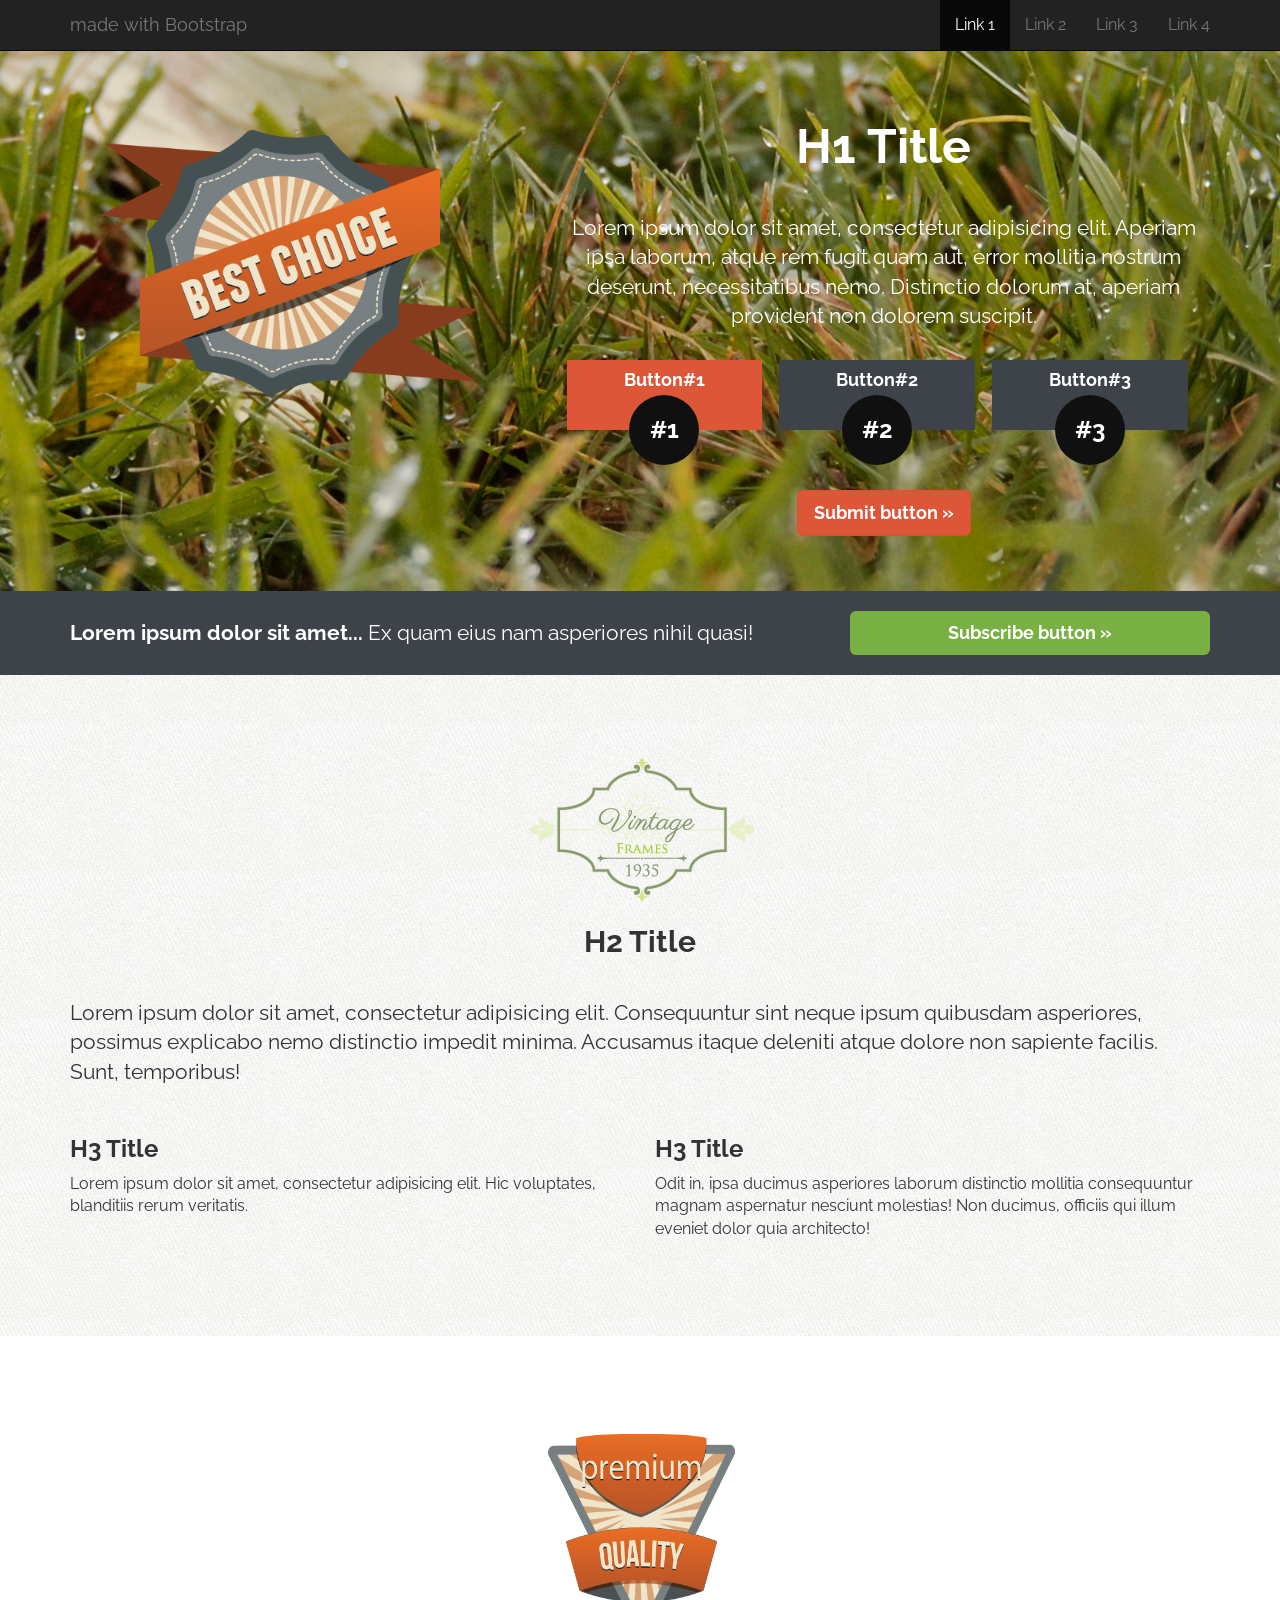
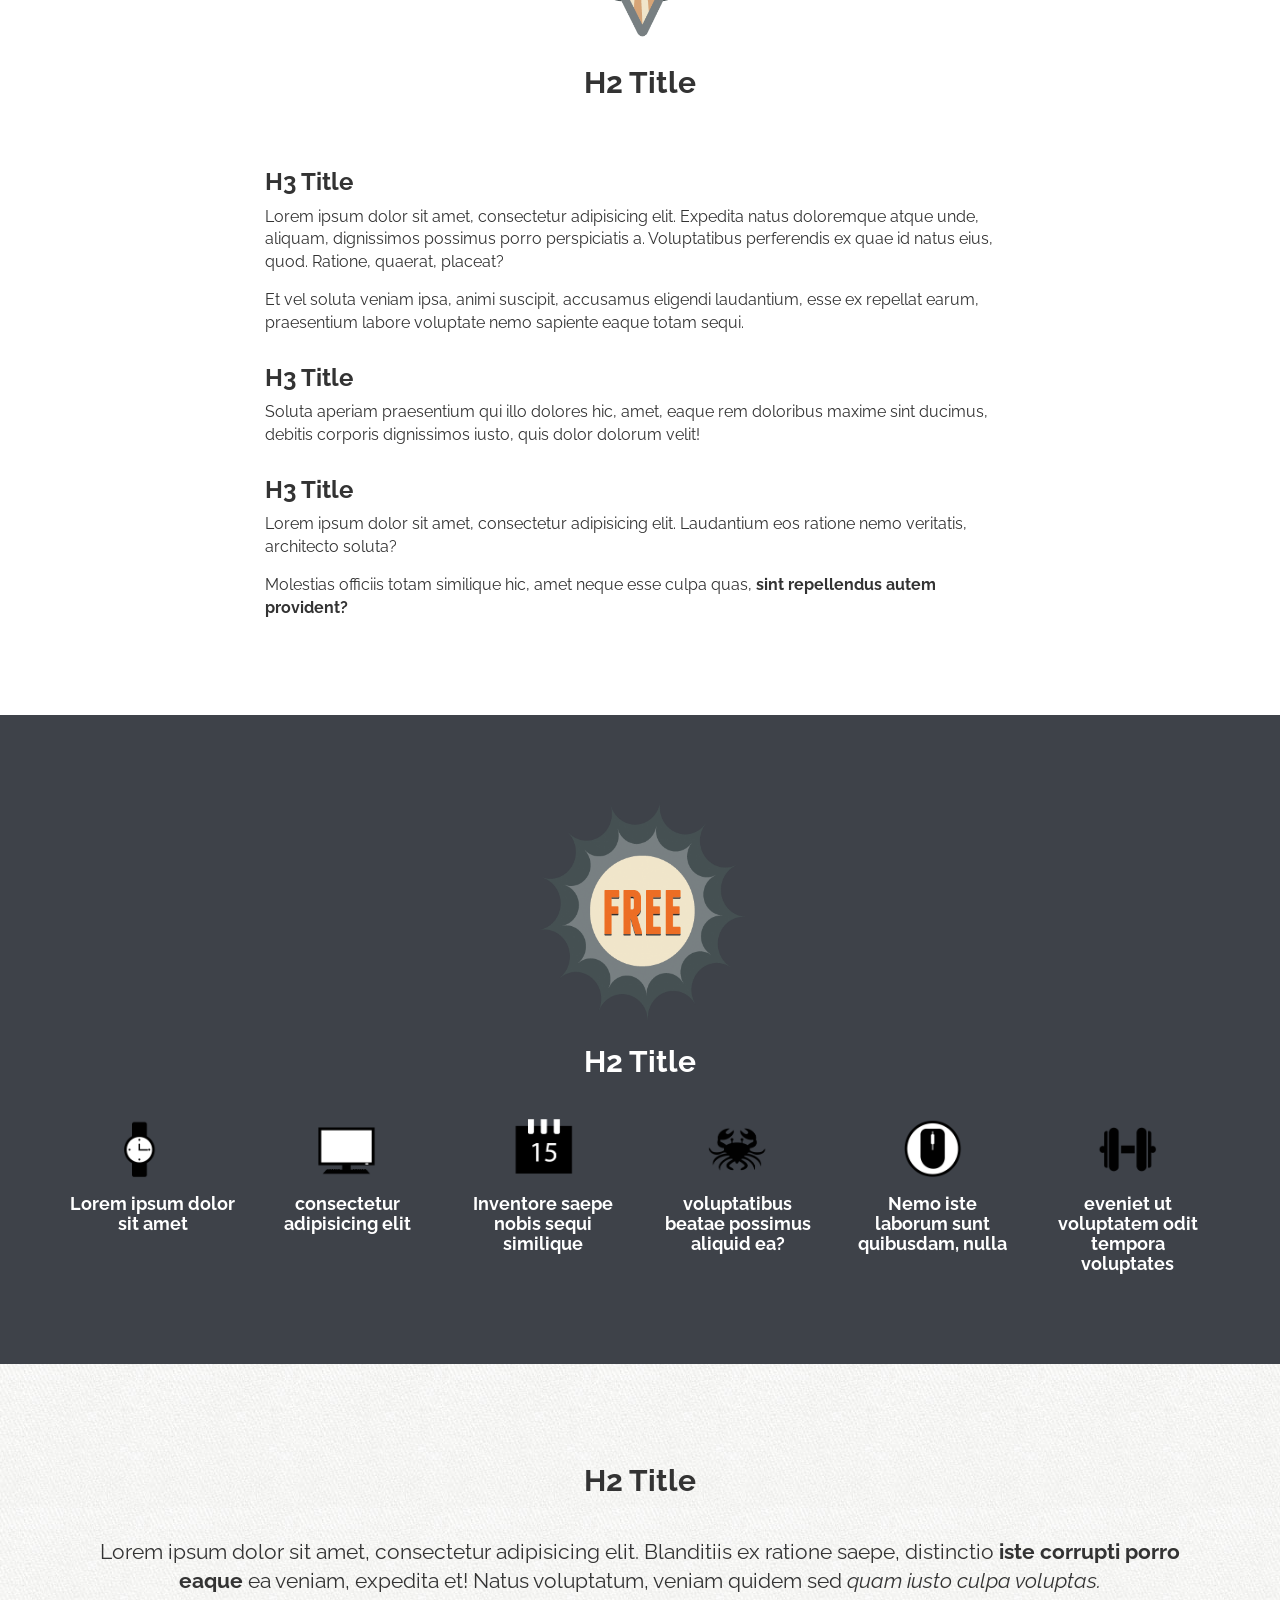
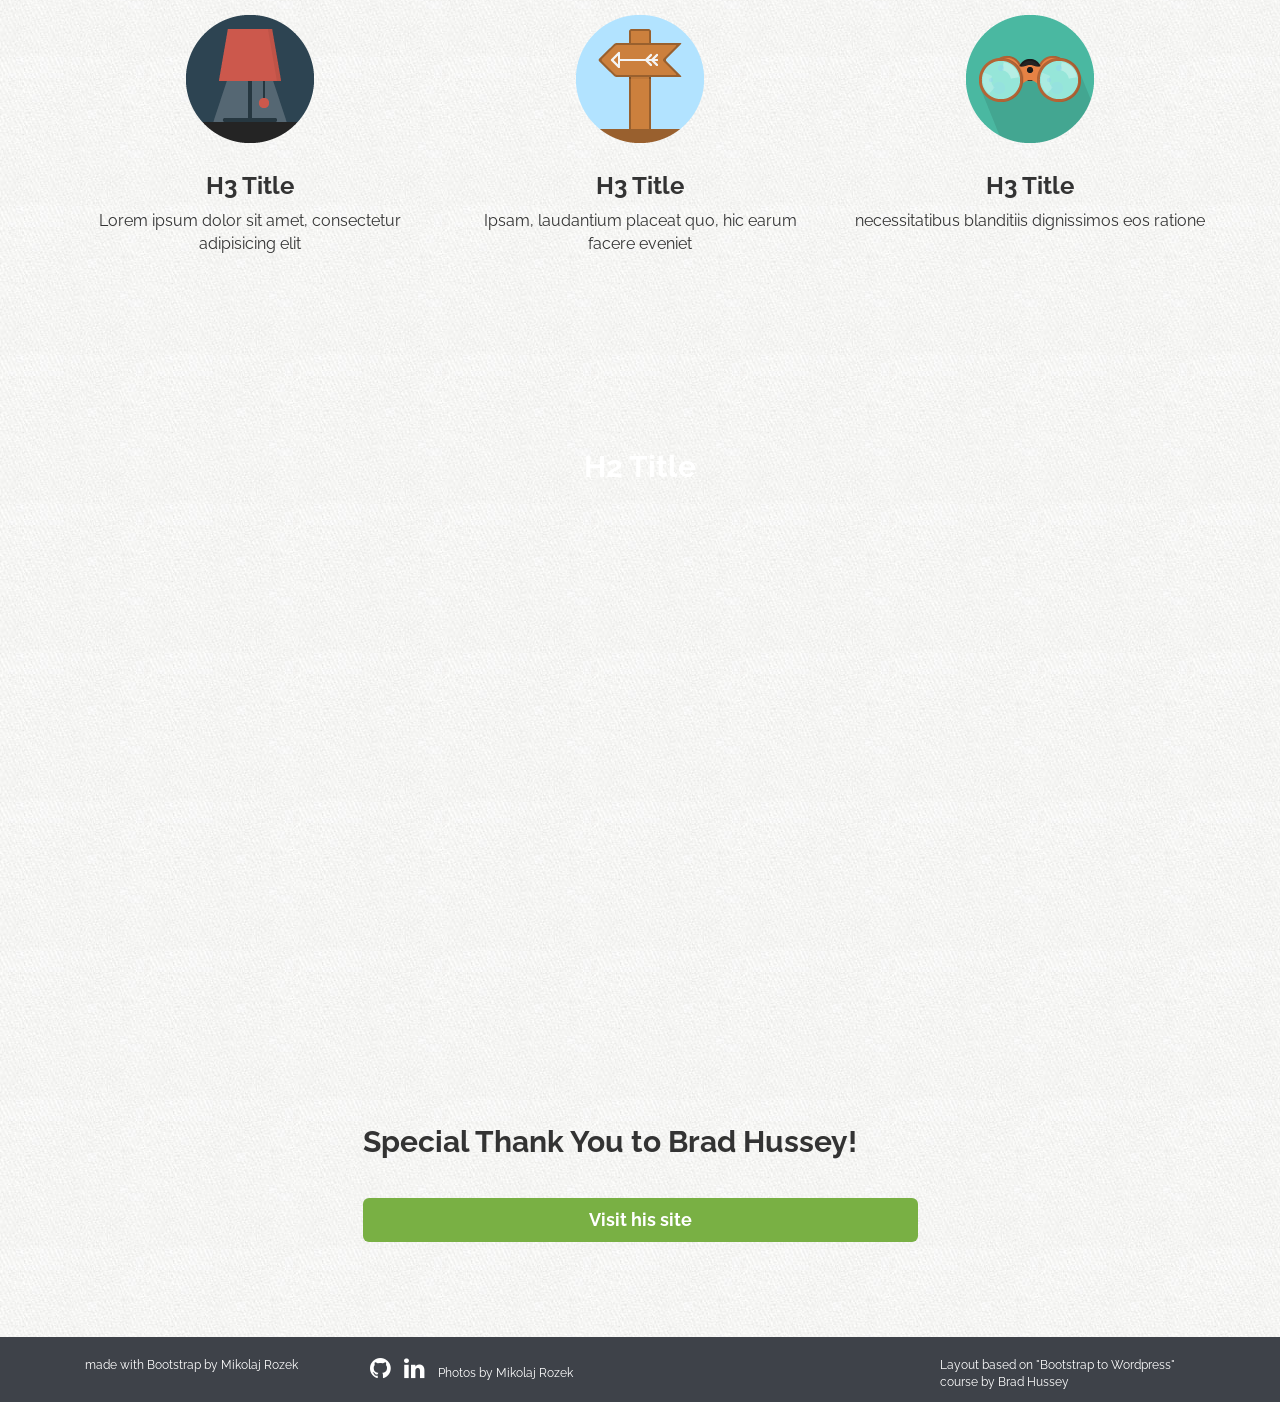
<file: bootstrap/index.html>
<!DOCTYPE html>

<html>
<head>
	<meta charset="utf-8">
	<meta name="viewport" content="width=device-width, initial-scale=1">
	<meta name="description" content="based on Bootstrap to Wordpress by Brad Hussey">
	<meta name="author" content="Mikolaj Rozek">
	<title>Bootstrap Layout</title>
	<link href="assets/css/bootstrap.min.css" rel="stylesheet">
	<link href="assets/css/font-awesome/css/font-awesome.min.css" rel="stylesheet">
	<link href="assets/css/custom.css" rel="stylesheet">
	<link href='http://fonts.googleapis.com/css?family=Raleway:400,700' rel='stylesheet' type='text/css'>
	
	<!-- HTML5 shiv and Respond.js IE8 support of HTML5 elements and media queries -->
	<!--[if lt IE 9]>
	<script src="https://oss.maxcdn.com/html5shiv/3.7.2/html5shiv.min.js"></script>
	<script src="https://oss.maxcdn.com/respond/1.4.2/respond.min.js"></script>
	<![endif]-->

</head>
<body>

	<header class="site-header" role="banner">
		<div class="navbar-wrapper">
			<div class="navbar navbar-inverse navbar-fixed-top" role="navigation">
				<div class="container">
					<div class="navbar-header">
						<button type="button" class="navbar-toggle" data-toggle="collapse" data-target=".navbar-collapse">
							<span class="sr-only">Toggle navigation</span>
							<span class="icon-bar"></span>
							<span class="icon-bar"></span>
							<span class="icon-bar"></span>
						</button>
                        <a class="navbar-brand" href="#"><p>made with Bootstrap</p></a>
					</div>
					<div class="navbar-collapse collapse">
						<ul class="nav navbar-nav navbar-right">
							<li class="active"><a href="#">Link 1</a></li>
							<li><a href="#">Link 2</a></li>
							<li><a href="#">Link 3</a></li>
							<li><a href="#">Link 4</a></li>
						</ul>
					</div>
				</div>
			</div>
		
		</div>
	</header>
   
    <section id="hero" data-type="background" data-speed="5">
    	<article>
    		<div class="container clearfix">
    			<div class="row">
    				<div class="col-sm-5">
		    			<img src="assets/img/logo-badge-1.png" alt="Bootstrap" class="logo">
    				</div>
		    		<div class="col-sm-7 hero-text">
			    		<h1>H1 Title</h1>
			            <p class="lead">Lorem ipsum dolor sit amet, consectetur adipisicing elit. Aperiam ipsa laborum, atque rem fugit quam aut, error mollitia nostrum deserunt, necessitatibus nemo. Distinctio dolorum at, aperiam provident non dolorem suscipit.</p>
			            <div id="price-timeline">
			            	<div class="price active">
			            		<h4>Button#1</h4>
			            		<span>#1</span>
			            	</div>
			            	<div class="price">
			            		<h4>Button#2</h4>
			            		<span>#2</span>
			            	</div>
			            	<div class="price">
			            		<h4>Button#3</h4>
			            		<span>#3</span>
			            	</div>
			            </div>
			            <p><a class="btn btn-lg btn-danger" href="#" role="button">Submit button &raquo;</a></p>
		    		</div>
    			</div>
    		</div>
    	</article>
    </section>
    
    <section id="optin">
		<div class="container">
			<div class="row">
			
				<div class="col-sm-8">
					<p class="lead"><strong>Lorem ipsum dolor sit amet...</strong> Ex quam eius nam asperiores nihil quasi!</p>
				</div>
				<div class="col-sm-4">
					<button class="btn btn-success btn-lg btn-block">Subscribe button &raquo;</button>
				</div>
			</div>
		</div>
    </section>
    
	<section id="vintage">
		<div class="container">
			<div class="section-header">
				<img src="assets/img/vintage-01.png" alt="Chart">
				<h2>H2 Title</h2>
			</div>
			<p class="lead">Lorem ipsum dolor sit amet, consectetur adipisicing elit. Consequuntur sint neque ipsum quibusdam asperiores, possimus explicabo nemo distinctio impedit minima. Accusamus itaque deleniti atque dolore non sapiente facilis. Sunt, temporibus!</p>
			<div class="row">
				<div class="col-sm-6">
					<h3>H3 Title</h3>
					<p>Lorem ipsum dolor sit amet, consectetur adipisicing elit. Hic voluptates, blanditiis rerum veritatis. </p>
				</div>
				<div class="col-sm-6">
					<h3>H3 Title</h3>
					<p>Odit in, ipsa ducimus asperiores laborum distinctio mollitia consequuntur magnam aspernatur nesciunt molestias! Non ducimus, officiis qui illum eveniet dolor quia architecto!</p>
				</div>
			</div>
		</div>
	</section>
	<section id="quality">
		<div class="container">
			<div class="section-header">
				<img src="assets/img/logo-badge-2.png" alt="Quality Badge" height="230" width="210">
				<h2>H2 Title</h2>
			</div>
			<div class="row">
				<div class="col-sm-8 col-sm-offset-2">
					<h3>H3 Title</h3>
					<p>Lorem ipsum dolor sit amet, consectetur adipisicing elit. Expedita natus doloremque atque unde, aliquam, dignissimos possimus porro perspiciatis a. Voluptatibus perferendis ex quae id natus eius, quod. Ratione, quaerat, placeat?</p>
					<p>Et vel soluta veniam ipsa, animi suscipit, accusamus eligendi laudantium, esse ex repellat earum, praesentium labore voluptate nemo sapiente eaque totam sequi.</p>

					<h3>H3 Title</h3>
					<p>Soluta aperiam praesentium qui illo dolores hic, amet, eaque rem doloribus maxime sint ducimus, debitis corporis dignissimos iusto, quis dolor dolorum velit!</p>

					<h3>H3 Title</h3>
					<p>Lorem ipsum dolor sit amet, consectetur adipisicing elit. Laudantium eos ratione nemo veritatis, architecto soluta?</p>
					<p> Molestias officiis totam similique hic, amet neque esse culpa quas, <strong>sint repellendus autem provident?</strong></p>

				</div>
			</div>
		</div>
	</section>
	<section id="features">
		<div class="container">
			<div class="section-header">
				<img src="assets/img/logo-badge-3.png" alt="Free Badge" height="230" width="210">
				<h2>H2 Title</h2>
			</div>
			<div class="row">
				<div class="col-sm-2">
					<i class="ci ci-watch"></i>
					<h4>Lorem ipsum dolor sit amet</h4>
				</div>
				<div class="col-sm-2">
					<i class="ci ci-computer"></i>
					<h4>consectetur adipisicing elit</h4>
				</div>
				<div class="col-sm-2">
					<i class="ci ci-calendar"></i>
					<h4>Inventore saepe nobis sequi similique</h4>
				</div>
				<div class="col-sm-2">
					<i class="ci ci-crab"></i>
					<h4>voluptatibus beatae possimus aliquid ea?</h4>
				</div>
				<div class="col-sm-2">
					<i class="ci ci-mouse"></i>
					<h4>Nemo iste laborum sunt quibusdam, nulla</h4>
				</div>
				<div class="col-sm-2">
					<i class="ci ci-dumbell"></i>
					<h4>eveniet ut voluptatem odit tempora voluptates</h4>
				</div>
			</div>
		</div>
	</section>
	<section id="projects">
		<div class="container">
			<h2>H2 Title</h2>
            <p class="lead">Lorem ipsum dolor sit amet, consectetur adipisicing elit. Blanditiis ex ratione saepe, distinctio <strong>iste corrupti porro eaque</strong> ea veniam, expedita et! Natus voluptatum, veniam quidem sed <em>quam iusto culpa voluptas.</em></p>
			<div class="row">
				<div class="col-sm-4">
					<img src="assets/img/lamp_128px.png" alt="Design">
					<h3>H3 Title</h3>
					<p>Lorem ipsum dolor sit amet, consectetur adipisicing elit</p>
				</div>
				<div class="col-sm-4">
					<img src="assets/img/direction_sign_128px.png" alt="Code">
					<h3>H3 Title</h3>
					<p>Ipsam, laudantium placeat quo, hic earum facere eveniet</p>
				</div>
				<div class="col-sm-4">
					<img src="assets/img/binoculars_128px.png" alt="CMS">
					<h3>H3 Title</h3>
					<p>necessitatibus blanditiis dignissimos eos ratione</p>
				</div>
			</div>
		</div>
	</section>
	<section id="video">
		<div class="container">
			<div class="row">
				<div class="col-sm-8 col-sm-offset-2">
					<h2>H2 Title</h2>
					<iframe width="100%" height="415" src="https://www.youtube.com/embed/6JrOwouaTAg" frameborder="0" allowfullscreen></iframe>
				</div>
			</div>	
		</div>
	</section>

	<section id="thanks">
		<div class="container">
			<div class="row">
				<div class="col-sm-6 col-sm-offset-3">
					<h2><strong>Special Thank You to Brad Hussey!</strong></h2>
					<p><a href="https://www.bradhussey.ca/" class="btn btn-lg btn-block btn-success">Visit his site</a></p>
				</div>
			</div>
		</div>
	</section>

	<footer>
		<div class="container">
			<div class="col-sm-3">
				<p><a href="https://mikolajrozek.github.io/portfolio/index.html">made with Bootstrap by Mikolaj Rozek</a></p>
			</div>
			<div class="col-sm-6">
				<nav>
					<ul class="list-unstyled list-inline">
						<li><a href="https://github.com/mikolajrozek"><i class="fa fa-github"></i></a></li>
						<li><a href="https://www.linkedin.com/in/mikolajrozek/"><i class="fa fa-linkedin"></i></a></li>
						<li>Photos by Mikolaj Rozek</li>
					</ul>
				</nav>
			</div>
			<div class="col-sm-3">
				<p class="pull-right">Layout based on "Bootstrap to Wordpress" course by <a href="https://www.bradhussey.ca/">Brad Hussey</a></p>
			</div>
		</div>
	</footer>
   
    <script src="//ajax.googleapis.com/ajax/libs/jquery/1.11.1/jquery.min.js"></script>
    <script src="assets/js/jquery-2.1.1.min.js"></script>
    <script src="assets/js/bootstrap.min.js"></script>
    
    <script src="assets/js/main.js"></script>

  
</body>
</html>
</file>
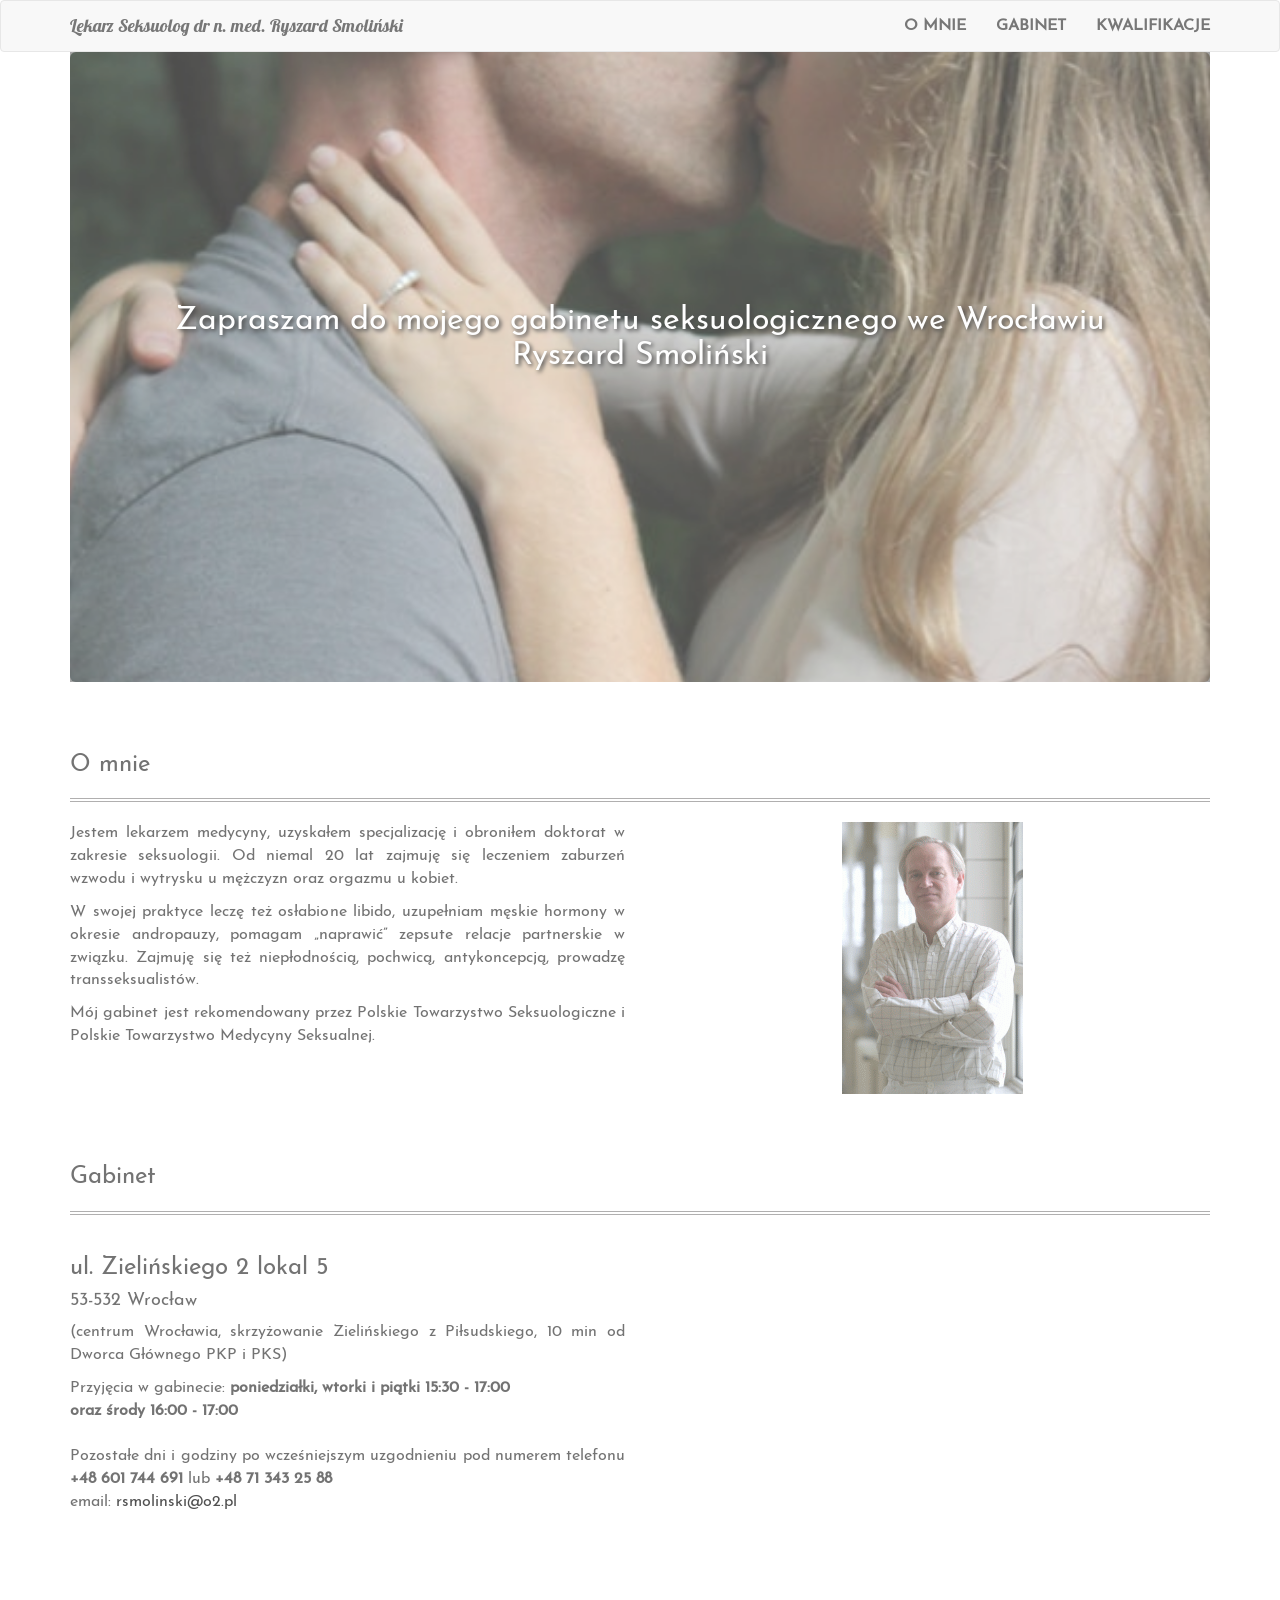
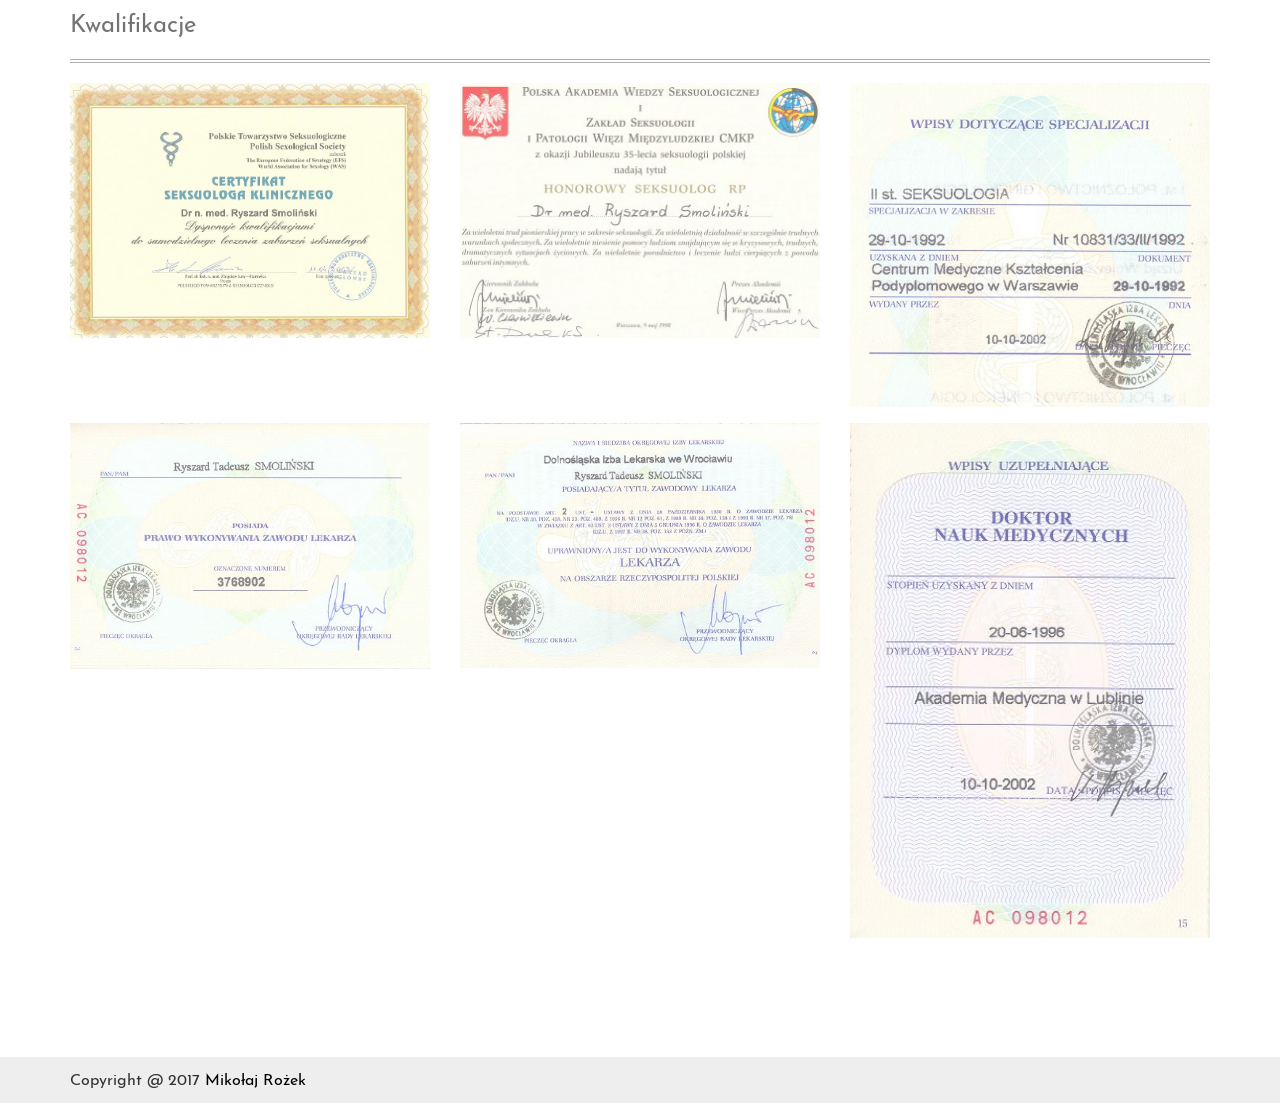
<file: rysiu/index.html>
<!DOCTYPE html>
<html>
<head>
    <meta charset="UTF-8">
    <meta name="viewport" content="width=device-width, initial-scale=1.0">
    <title>Seksuolog Wrocław - dr n. med. Ryszard Smoliński</title>

<!--    <link href="https://fonts.googleapis.com/css?family=Lobster" rel="stylesheet">
    <link href="https://fonts.googleapis.com/css?family=Josefin+Sans:400,600" rel="stylesheet">-->

    <link rel="stylesheet" href="https://maxcdn.bootstrapcdn.com/bootstrap/3.3.7/css/bootstrap.min.css" integrity="sha384-BVYiiSIFeK1dGmJRAkycuHAHRg32OmUcww7on3RYdg4Va+PmSTsz/K68vbdEjh4u" crossorigin="anonymous">

    <link rel="stylesheet" type="text/css" href="style.css">

</head>
    <body>
        <header>
            <nav class="navbar navbar-default" >
                <div class="container">
                   <div class="navbar-header">
                        <span class="navbar-brand"><p>Lekarz Seksuolog
                                dr n. med. Ryszard Smoliński</p></span>
                    </div>
                    <ul class="nav navbar-nav navbar-right">
                       <li><a href="#about">O mnie</a></li>
                        <li><a href="#office">Gabinet</a></li>
                        <li><a href="#qualifications">Kwalifikacje</a></li>
                    </ul>
                </div>
            </nav>
        </header>

        <main>
            <div class="container">
            <div class="bkg">
            <div class="jumbotron" data-type="background" data-speed="5">
                <div class="container">
                    <div class="row">
                        <h1 class="greeting">Zapraszam do mojego gabinetu seksuologicznego we Wrocławiu <br> Ryszard Smoliński</h1>
                    </div>
                </div>
            </div>
            </div>
            </div>
            <section class="about_me hideme">
                    <div class="container">
                        <div class="row">
                            <div id="about" class="col-xs-12 col-sm-12 col-md-12">
                                <h3>O mnie</h3>
                                    <hr class="style1">
                            </div>
                            <article class="col-xs-12 col-sm-12 col-md-6">
                                <p>Jestem lekarzem medycyny, uzyskałem specjalizację i obroniłem doktorat w
                                zakresie seksuologii. Od niemal 20 lat zajmuję się leczeniem zaburzeń wzwodu
                                i wytrysku u mężczyzn oraz orgazmu u kobiet.</p>
                                <p>W swojej praktyce leczę też
                                osłabione libido, uzupełniam męskie hormony w okresie andropauzy, pomagam
                                „naprawić” zepsute relacje partnerskie w związku. Zajmuję się też
                                    niepłodnością, pochwicą, antykoncepcją, prowadzę transseksualistów. </p>
                                <p>Mój gabinet jest rekomendowany przez Polskie Towarzystwo Seksuologiczne i
                                    Polskie Towarzystwo Medycyny Seksualnej.</p>
                            </article>
                            <div class="photo col-xs-12 col-sm-12 col-md-6">
                            </div>
                        </div>
                    </div>
            </section>

            <section class="office hideme">
                <div class="container">
                    <div class="row">
                        <div id="office" class="col-xs-12 col-sm-12 col-md-12">
                            <h3>Gabinet</h3>
                                <hr class="style1">
                        </div>
                        <div class="hours col-xs-12 col-sm-12 col-md-6">
                            <h3>ul. Zielińskiego 2 lokal 5</h3>
                            <h4>53-532 Wrocław</h4>
                            <p>
                                (centrum Wrocławia, skrzyżowanie Zielińskiego z Piłsudskiego,
                                10 min od Dworca Głównego PKP i PKS)
                           </p>
                            <p>Przyjęcia w gabinecie: <strong>poniedziałki, wtorki i piątki 15:30 - 17:00
                                    <br>
                                    oraz środy 16:00 - 17:00</strong><br>
                                    <br>
                                    Pozostałe dni i godziny po wcześniejszym uzgodnieniu pod numerem telefonu <strong>+48 601 744 691</strong> lub <strong>+48 71 343 25 88</strong><br>
                                    email: <a href="mailto:rsmolinski@o2.pl" target="_blank">rsmolinski@o2.pl</a></p>
                        </div>
                        <div class="map col-xs-12 col-sm-12 col-md-6">
                            <iframe src="https://www.google.com/maps/embed?pb=!1m18!1m12!1m3!1d2505.3511020533665!2d17.023416515932006!3d51.10198194808478!2m3!1f0!2f0!3f0!3m2!1i1024!2i768!4f13.1!3m3!1m2!1s0x470fc26d7e86a4e9%3A0xa712d23ac9b51b45!2zWmllbGnFhHNraWVnbyAyLCBXcm9jxYJhdw!5e0!3m2!1spl!2spl!4v1511300930000" width="555" height="300" frameborder="0" style="border: 0" allowfullscreen></iframe>
                        </div>
                    </div>
                </div>
            </section>

            <section class="qualifications hideme">
                <div class="container">
                    <div class="row">
                        <div  id="qualifications" class="col-xs-12 col-sm-12 col-md-12">
                            <h3>Kwalifikacje</h3>
                                <hr class="style1">
                        </div>
                        <div class="col-xs-1 col-sm-4 col-md-4 img-responsive">
                            <a href="img/cert_1.jpg" target="_blank">
                                <img src="img/cert_1.jpg" alt="Certyfikat">
                            </a>
                        </div>
                        <div class="col-xs-12 col-sm-4 col-md-4 img-responsive">
                            <a href="img/cert_2.jpg" target="_blank">
                                <img src="img/cert_2.jpg" alt="placeholder">
                            </a>
                        </div>
                        <div class="col-xs-12 col-sm-4 col-md-4 img-responsive">
                            <a href="img/cert_6.jpg" target="_blank">
                                <img src="img/cert_6.jpg" alt="placeholder">
                            </a>
                        </div>
                        <div class="col-xs-12 col-sm-4 col-md-4 img-responsive">
                            <a href="img/cert_4.jpg" target="_blank">
                                <img src="img/cert_4.jpg" alt="placeholder">
                            </a>
                        </div>
                        <div class="col-xs-12 col-sm-4 col-md-4 img-responsive">
                           <a href="img/cert_5.jpg" target="_blank">
                                <img src="img/cert_5.jpg" alt="placeholder">
                            </a>
                        </div>
                        <div class="col-xs-12 col-sm-4 col-md-4 img-responsive">
                            <a href="img/cert_3.jpg" target="_blank">
                                <img src="img/cert_3.jpg" alt="placeholder">
                            </a>
                        </div>
                    </div>
                </div>
            </section>
        </main>

        <footer>
            <div class="container">
                <div class="row">
                    <div class="copyright col-xs-12 col-sm-4 col-md-4">
                        <p>Copyright @ 2017 <a href="https://mikolajrozek.github.io/portfolio/index.html">Mikołaj Rożek</a></p>
                    </div>
                </div>
            </div>
        </footer>

    <script src='https://code.jquery.com/jquery-3.2.1.min.js'></script>
    <script src="script.js">
    </script>
    </body>
</html>
</file>
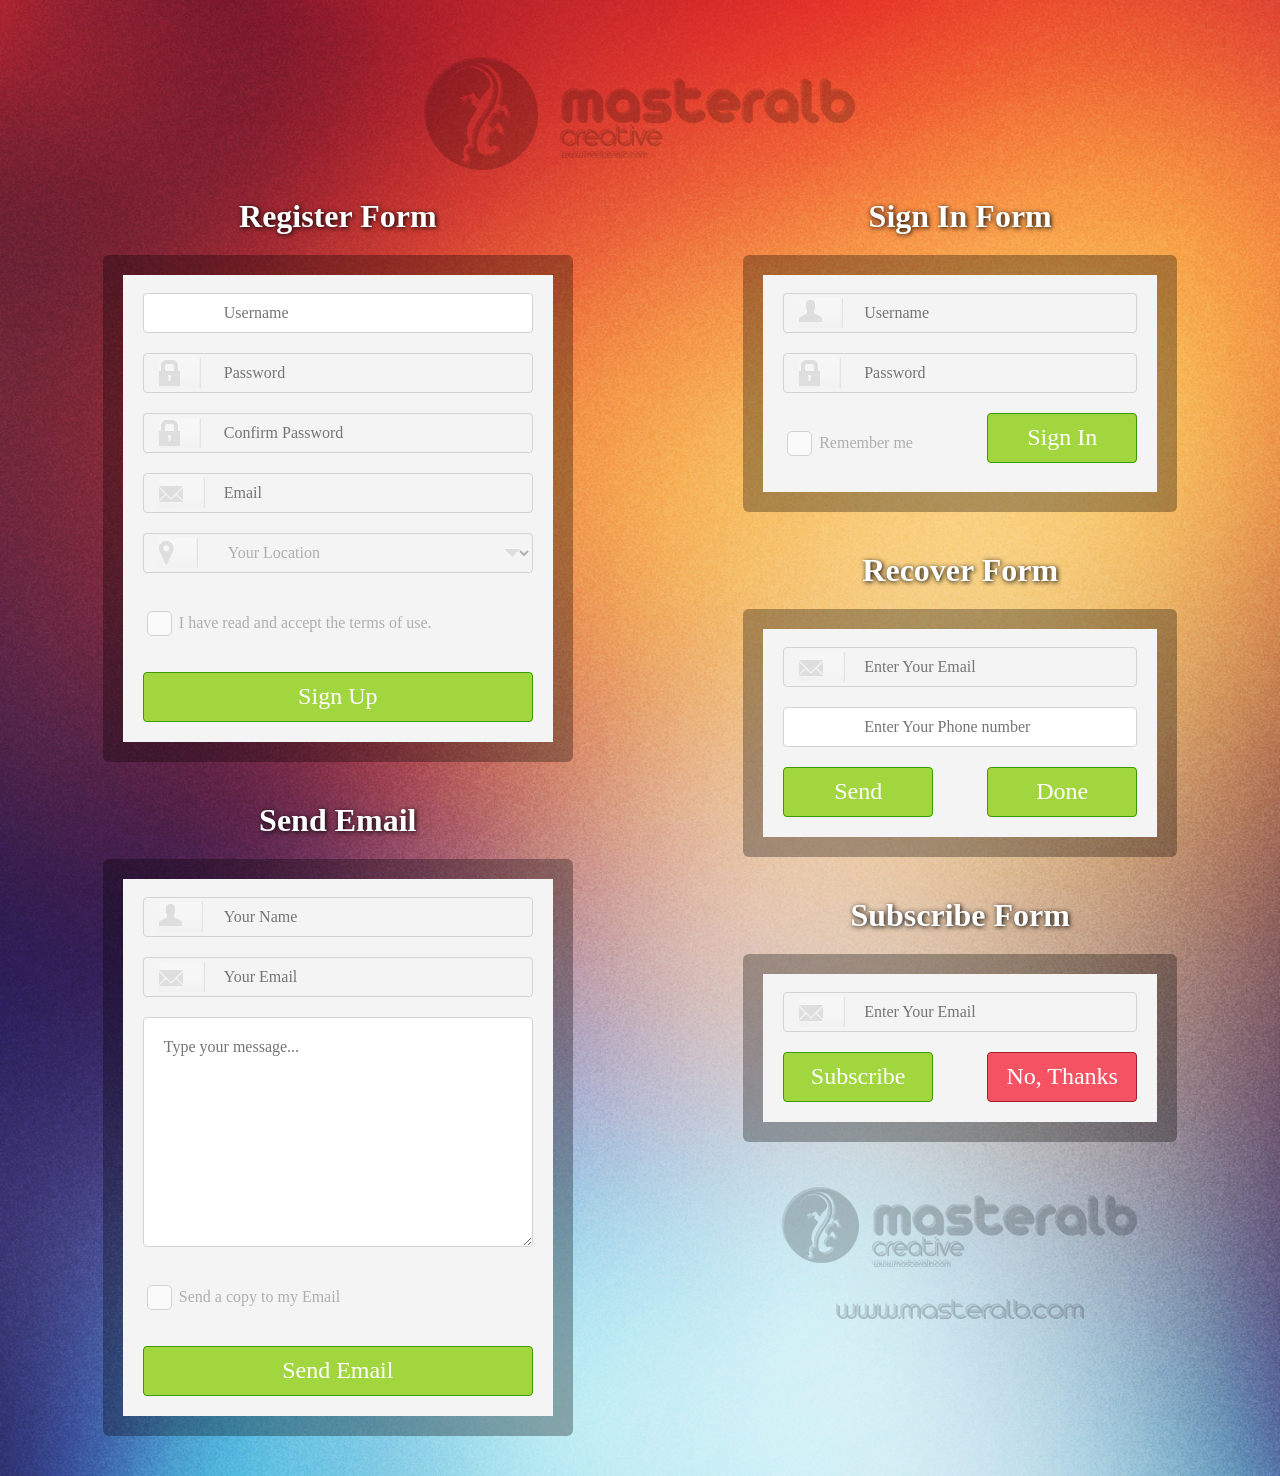
<file: weekly_web_dev/proj_1/index.html>
<!DOCTYPE html>
<html>

    <head>
        <meta charset="UTF-8">
        <meta name="viewport" content="width=device-width, initial-scale=1.0">
        <title>Weekly WebDev Challenge</title>
        <link rel="stylesheet" type="text/css" href="css/style.css">
    </head>

    <body>
        <header>
            <img src="img/logo_up%20copy.png" alt="Logo">
        </header>
        <main>
           <div class="container-left">
           <h2>register form</h2>
            <form action="" class="form register-form">
                <input type="text" placeholder="Username">
                <input type="password" placeholder="Password">
                <input type="password" placeholder="Confirm Password">
                <input type="email" placeholder="Email">
                <select name="location" id="location">
                   <option>Your Location</option>
                    <option>Wroclaw</option>
                    <option>Warsaw</option>
                    <option>Cracow</option>
                </select>
                <ul>
                <li class="check clearfix">
                    <label class="label" for="checkbox"> <input type="checkbox" class="checkbox">
                    I have read and accept the terms of use.</label>
                </li>
                </ul>
                <input type="submit" value="Sign Up">
            </form>
            <h2>send email</h2>
            <form action="" class="form sendemail-form">
                <input type="username" placeholder="Your Name">
                <input type="email" placeholder="Your Email">
                <textarea name="textarea" id="ta" cols="30" rows="10" placeholder="Type your message..."></textarea>
                <ul>
                <li class="check clearfix">
                    <label class="label" for="checkbox"> <input type="checkbox" class="checkbox">
                   Send a copy to my Email</label>
                </li>
                </ul>
                <input type="submit" value="Send Email">
            </form>
            </div>
            <div class="container-right">
            <h2>sign in form</h2>
            <form action="" class="form signin-form clearfix">
                <input type="username" placeholder="Username">
                <input type="password" placeholder="Password">
                <ul>
                <li class="check">
                    <label class="label" for="checkbox"><input type="checkbox" class="checkbox">
                    Remember me</label>
                </li>
                <li  class="sign-in">
                     <input type="submit" value="Sign In">
                </li>
                </ul>
            </form>
            <h2>recover form</h2>
            <form action="" class="form recover-form clearfix">
                <input type="email" placeholder="Enter Your Email">
                <input type="tel" placeholder="Enter Your Phone number">
                <ul>
                    <li class="send"><input type="submit" value="Send"></li>
                    <li class="done"><input type="submit" value="Done"></li>
                </ul>
            </form>
            <h2>subscribe form</h2>
            <form action="" class="form subscribe-form clearfix">
                <input type="email" placeholder="Enter Your Email">
                <ul>
                    <li class="subscribe"><input type="submit" value="Subscribe"></li>
                    <li class="thanks"><input type="submit" value="No, Thanks"></li>
                </ul>
            </form>
            <div class="logo_down">
                <img src="img/logo_down.png" alt="">
            </div>
            </div>
        </main>
    </body>

</html>
</file>
<file: bootstrap/assets/css/custom.css>
body {
	margin-top: 50px;
	font-family: 'Raleway', Helvetica, sans-serif;
	font-size: 16px;
	background: url('../img/tile.jpg') top left repeat;
}

h1,h2,h3,h4,h5,h6 {
	-webkit-font-smoothing: antialiased;
	text-rendering: optimizelegibility;
	font-weight: bold;
}

h1 {
	font-size: 3em;
}

h1,h2 {
	margin: 0 0 40px;
}

h3 {
	margin: 20px 0;
}

h4 {
	font-size: 18px;
}

p.lead {
	font-weight: normal;
}
p {
	margin: 0 0 15px;
}
a:hover {
	text-decoration: none;
	color: #c9302c;
}

img {
	max-width: 100%;
}
button, input, .btn, a.btn {
	-webkit-font-smoothing: antialiased;
	text-rendering: optimizelegibility;
	color: white;
}

.btn {
	font-weight: bold;
}

.btn:focus {
	outline: none;
}

.btn-success {
	background: #79b044;
	border: none;
}

.btn-success:hover {
	background: #6a9b3d;
	border-color: #6a9b3d;
}

.btn-danger {
	background-color: #dd5638;
	border-color: #d95131;
}

.text-danger, li.text-danger a {
	color: #dd5638;
}

a.text-danger:hover {
	color: #e55939;
}

i.ci {
	display: inline-block;
	height: 60px;
	width: 60px;
	background: url('../img/icon-sprite-1.png') no-repeat;
    background-size: cover; 
}

.ci.ci-watch 	    { background-position: 0 0; }
.ci.ci-computer		{ background-position: -70px 0; }
.ci.ci-calendar		{ background-position: -158px 0; }
.ci.ci-crab	        { background-position: -238px 0; }
.ci.ci-mouse	    { background-position: -315px 0; }
.ci.ci-dumbell		{ background-position: -395px 0; }

#hero {
	background: url('../img/photo_1.jpg') 50% 0 no-repeat fixed;
	min-height: 500px;
	position: relative;
	display: table;
	width: 100%;
	padding: 40px 0;
	color: white;
	-webkit-font-smoothing: antialiased;
	text-rendering: optimizelegibility;
}

#hero article { 
  width: 100%;
  text-align: center;
  display: table-cell;
  vertical-align: middle;
}

#hero .hero-text {
	margin-top: 30px;
}

#price-timeline {
	margin: 30px 0 60px;
	text-align: center;
}

#price-timeline .price {
	display: inline-block;
	width: 30%;
	margin: 0 2% 0 0;
	background: #3e4249;
	padding: 10px 20px 30px;
	position: relative;
	vertical-align: top;
}

#price-timeline .price.active {
	background: #dd5638;
}

#price-timeline .price span {
	background: #101010;
	display: block;
	height: 70px;
	width: 70px;
	text-align: center;
	line-height: 70px;
	font-weight: bold;
	font-size: 24px;
	border-radius: 100%;
	-webkit-border-radius: 100%;
	-moz-border-radius: 100%;
	position: absolute;
	bottom: -35px;
	left: 50%;
	margin-left: -35px;
}

#price-timeline h4 {
	margin: 0 0 10px;
}

#price-timeline h4 small {
	color: white;
	font-weight: bold;
	display: block;
}

.row + .row {
	margin-top: 20px;
}

section {
	padding: 80px 0;
}

.section-header {
	text-align: center;
}

section h2 {
	margin: 20px 0 40px;
}

section h3 {
	margin: 30px 0 10px;
}

section.main-content {
	padding: 40px 0;
}

#optin {
	background: #3e4249;
	padding: 20px 0;
	color: white;
	-webkit-font-smoothing: antialiased;
	text-rendering: optimizelegibility;
	font-size: 1.2em;
}

#optin p {
	margin: 7px 0 0 0;
}

#features {
	background: #3e4249;
	color: white;
	text-align: center;
}

#quality {
	background: white;
}

#projects {
	text-align: center;
}

#video {
	background: url('../img/photo_4.jpg') 50% 50% repeat fixed;
	background-size: cover;
	text-align: center;
	color: white;
}

footer {
	background: #3e4249;
	color: white;
	padding: 20px 0 10px;
	font-size: 12px;
}

footer p {
	margin: 0;
}

footer a:link, footer a:visited {
	color: white;
}

footer a:hover {
	color: #dd5638;
}

footer li.signup-link a {
	color: #dd5638;
}

footer li.signup-link a:hover {
	font-weight: bold;
}
.fa {
    font-size: 2em;
}

@media screen and (max-width : 991px) {
	#instructor .container {
		background: rgba(255,255,255,0.8);
		padding: 20px;
	}
}

@media screen and (max-width : 768px) {
	.logo {
		width: 50%;
	}
	
	#optin p {
		margin: 0 0 10px;
	}
	
	#featurette iframe {
		height: 240px;
	}
	
	.resource {
		width: 48%;
		margin-right: 2%;
	}
}

@media screen and (max-width : 568px) {
	#instructor .num {
		height: 100px;
		width: 100px;
		font-size: 22px;
	}
	
	#instructor .num span {
		font-size: 16px;
	}
	
	.resource {
		width: 100%;
		margin-right: 0;
	}
}
</file>
<file: rysiu/style.css>
@font-face {
    font-family: Lobster;
    src: url(fonts/Lobster-Regular.ttf);
}
@font-face {
    font-family: Josefin;
    src: url(fonts/JosefinSans-Regular.ttf);
}

body {
    font-family: Josefin, sans-serif;
    font-size: 16px;
}
.hideme {
    opacity: 0;
}

.navbar-header {
    font-family: Lobster, cursive;
    max-width: 60%;
}
.navbar{
    margin-bottom: 0;
}

ul.nav a {
    font-weight: bold;
    text-transform: uppercase;
}

ul.nav a:hover {
    color: #777 !important;
    padding-bottom: 1px;
    border-bottom: solid 4px aqua;
}

.jumbotron {
    max-width: 100%;
    min-height: 70vh;
    margin-bottom: 50px;
    background: url('img/pexels-photo-sm.jpg') 50% 0 fixed no-repeat;
    background-size: cover;
}
.bkg {
    background: grey;
    opacity: 0.7;
}

h1.greeting {
    margin-top: 20%;
    color: #fff;
    text-align: center;
    font-size: 2em !important;
    text-shadow: 2px 2px 4px #000000;
}

.about_me, .office {
    margin-bottom: 50px;
}

.about_me p, .office p {
    text-align: justify;
}

.office .hours a {
    color: black;
    text-decoration: none;
}

hr.style1 {
    border-top: 4px double #8c8b8b;
}

.photo {
    min-height: 272px;
    background: url('img/image001.gif') center top no-repeat;
}

.qualifications .container  {
	margin: 0 auto;
	max-width: 100%;
	margin-bottom: 8%;
}

.qualifications .container img {
	padding: 0;
 margin-bottom: 1em;
	width: 100%;
}

.qualifications .container img:hover {
    transform: scale(1.1);
}

footer {
    background: #eee;
    padding-top: 1%;
    margin: 0;
}

footer .copyright a {
    color: black;
}

footer .copyright a:hover {
    text-decoration: none;
    font-style: italic;
}

@media screen and (max-width: 480px) {
    header {
        text-align: center;
    }
    .navbar-header {
        max-width: 100%;
        margin-left: 0 !important;
    }
    .navbar-brand {
        margin: 0 40px;
    }

    ul.nav a:hover {
    color: #777 !important;
    padding-bottom: 1px;
    margin: 0 auto;
    width: 150px;
    border-bottom: solid 4px aqua;
    }

    .jumbotron .greeting {
        margin-top: 10%;
        font-size: 1.5em !important;
    }

    .jumbotron {
    max-width: 100%;
    min-height: 30vh;
    margin-bottom: 50px;
    background: url('img/pexels-photo-sm.jpg') 50% 0 fixed no-repeat;
    background-size: cover;
}
    iframe {
        width: 100%;
    }
    .qualifications .container img:hover {
        transform: scale(1);
    }
    footer {
        padding-top: 2%;
        text-align: center;
    }
}

@media(max-width: 768px) {
    header {
        text-align: center;
    }
    .qualifications .container img:hover {
        transform: scale(1);
    }
}

@media (min-width: 992px) {
    iframe {
        width: 100%;
    }
}

@media (min-width: 1200px) {
    iframe {
        width: 100%;
    }
}
</file>
<file: weekly_web_dev/proj_1/css/style.css>
@font-face {
    font-family: "TitilliumText22L Lt";
    src: url("./fonts/");
}

/* == GENERAL ==*/
* {
    -webkit-box-sizing: border-box;
    box-sizing: border-box;
    padding: 0;
    font-family: "TitilliumText22L";
    font-size: 16px;
    color: #afafaf;
}

.clearfix {
    display: table;
    content: "";
    clear: both;
}

body {
    background-image: url("../img/backg.jpg");
    background-size: cover;
    background-position: center;
    padding-top: 50px;
}

header {
    width: 50%;
    margin: 0 auto;
}

h2 {
    color: white;
    font-size: 2em;
    text-align: center;
    text-transform: capitalize;
    margin-bottom: 20px;
    text-shadow: 1px 1px 5px black;
}

img {
    filter: drop-shadow(-2px -2px 0 rgba(0, 0, 0, .6));
    display: block;
    margin: 0 auto;
    opacity: .2;
}

ul {
    list-style: none;
}

/* == MAIN SECTION == */

main {
    margin:  0 auto;
    width: 55%;
}

.container-left {
    float: left;
}

.container-right {
    float: right;
}

.form {
    background-color: #f4f4f4;
    border: 20px solid rgba(0, 0, 0, .3);
    border-radius: 6px;
    background-clip: padding-box;
    margin-bottom: 40px;
    padding: 0 20px;
    position: relative;
}

input:first-of-type {
    margin-top: 18px;
}

.form input, select, textarea {
    margin-bottom: 20px;
    padding: 0 80px;
    display: block;
    width: 100%;
    height: 40px;
    border: 1px solid lightgray;
    border-radius: 4px;
}
textarea {
    padding-top: 20px;
}

.form input[type="username"] {
    background: url("../img/user.png") no-repeat;
    background-position: 15px;
}

.form input[type="password"] {
    background: url("../img/pass.png") no-repeat;
    background-position: 15px;
}

.form input[type="email"] {
    background: url("../img/mail.png") no-repeat;
    background-position: 15px;
}

.form input[type="phone"] {
    background: url("../img/phone.png") no-repeat;
    background-position: 15px;
}

.form select {
    background: url("../img/location.png") no-repeat 15px, url("../img/arrow.png") no-repeat 97% center;
    -webkit-appearance: button;
    -moz-appearance: none;
    appearance: button;
}

.form input[type="submit"] {
    background: #a1d63e;
    margin: 0 0 20px;
    padding: 0;
    height: 50px;
    color: white;
    font-size: 1.5em;
    border: 1px solid #3b9a00;
}

input[type="submit"]:hover {
    opacity: .6;
}

.sign-in input, .send input, .done input, .subscribe input, .thanks input {
    width: 150px;
    float: right;
}

.send, .subscribe  {
    float:left;
}

.check, .sign-in, .send, .done, .subscribe, .thanks {
    display: inline;
}

.subscribe-form .thanks input {
    background: #f55263;
    border: 1px solid #a2202a;
}

.check .checkbox {
    width:  25px;
    height:  25px;
    vertical-align: middle;
    display: inline-block;
}

input[type="checkbox"] {
    display: inline-block;
    -webkit-appearance: none;
    -moz-appearance: none;
    background-color: #fafafa;
    padding: 5px;
    border-radius: 5px;
    position: relative;
}

input, select:focus {
        outline: 0;
}

.checkbox:checked:after {
    content: ' ';
    width: 15px;
    height: 15px;
    left: 4px;
    top: 4px;
    border-radius: 3px;
    position: absolute;
    background: #a1d63e;
}

.sendemail-form textarea {
    padding-left: 20px;
    height: 230px;
}

/* == MEDIA QUERIES == */
@media (max-width: 320px) {
    header, main {
        width: 100%;
    }
    img {
        width: 100%;
    }
    .form input, select, textarea {
        padding: 0 65px;
    }
    input[type="checkbox"] {
        padding: 5px;
    }
    .send, .subscribe  {
    float: none;
    }
    .sign-in input, .send input, .done input, .subscribe input, .thanks input {
        width: 100%;
        float: right;
    }
}

@media (min-width: 321px) and (max-width: 767px) {
    header, main {
        width: 100%;
    }
    img {
        width: 100%;
    }
    .form input, select, textarea {
        padding: 0 65px;
    }
    input[type="checkbox"] {
        padding: 5px;
    }
.send, .subscribe  {
    float: none;
    }
    .sign-in input, .send input, .done input, .subscribe input, .thanks input {
        width: 100%;
        float: right;
    }
}

@media (min-width: 768px) and (max-width: 1024px) {
    main {
        width: 55%;
    }
}

@media (min-width: 1025px) and (max-width: 1440px) {
    main {
        width: 85%;
    }
}

@media (min-width: 1440px) {
    main {
        width: 65%;
    }
}
</file>
